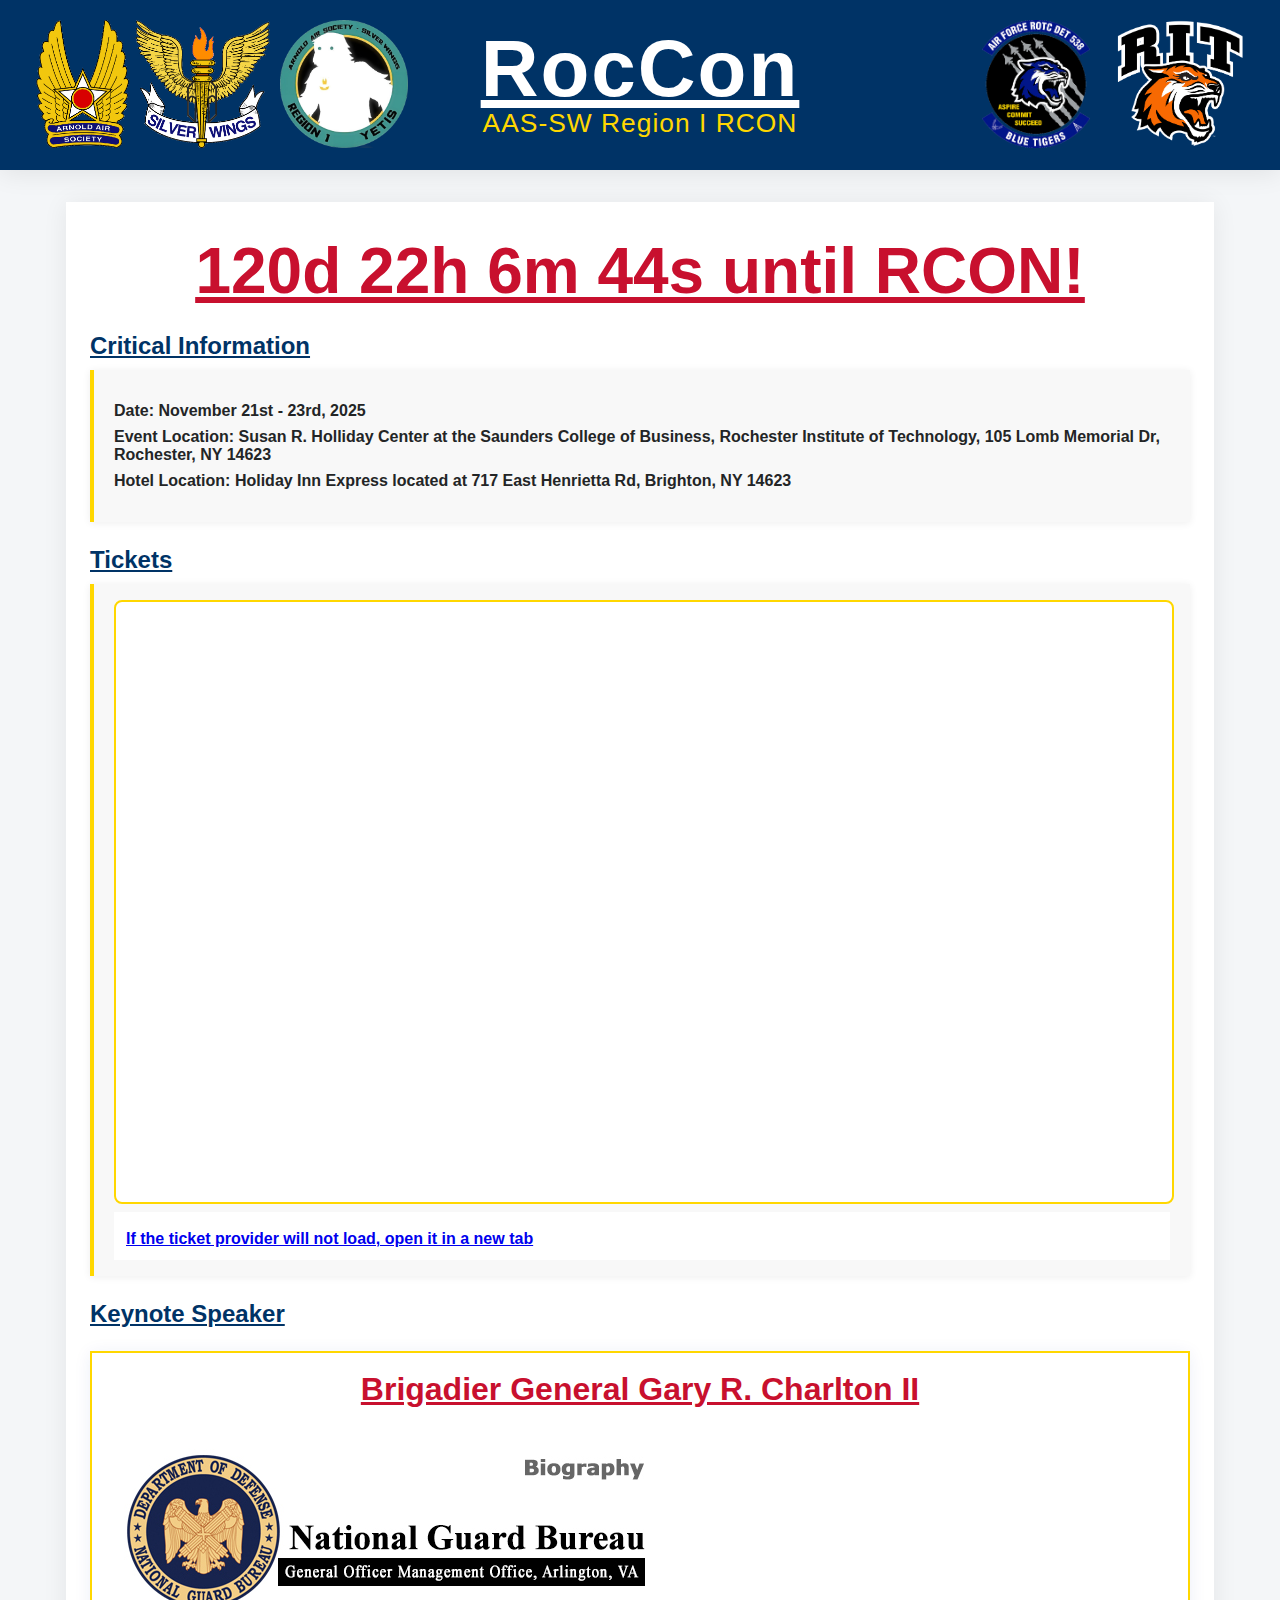
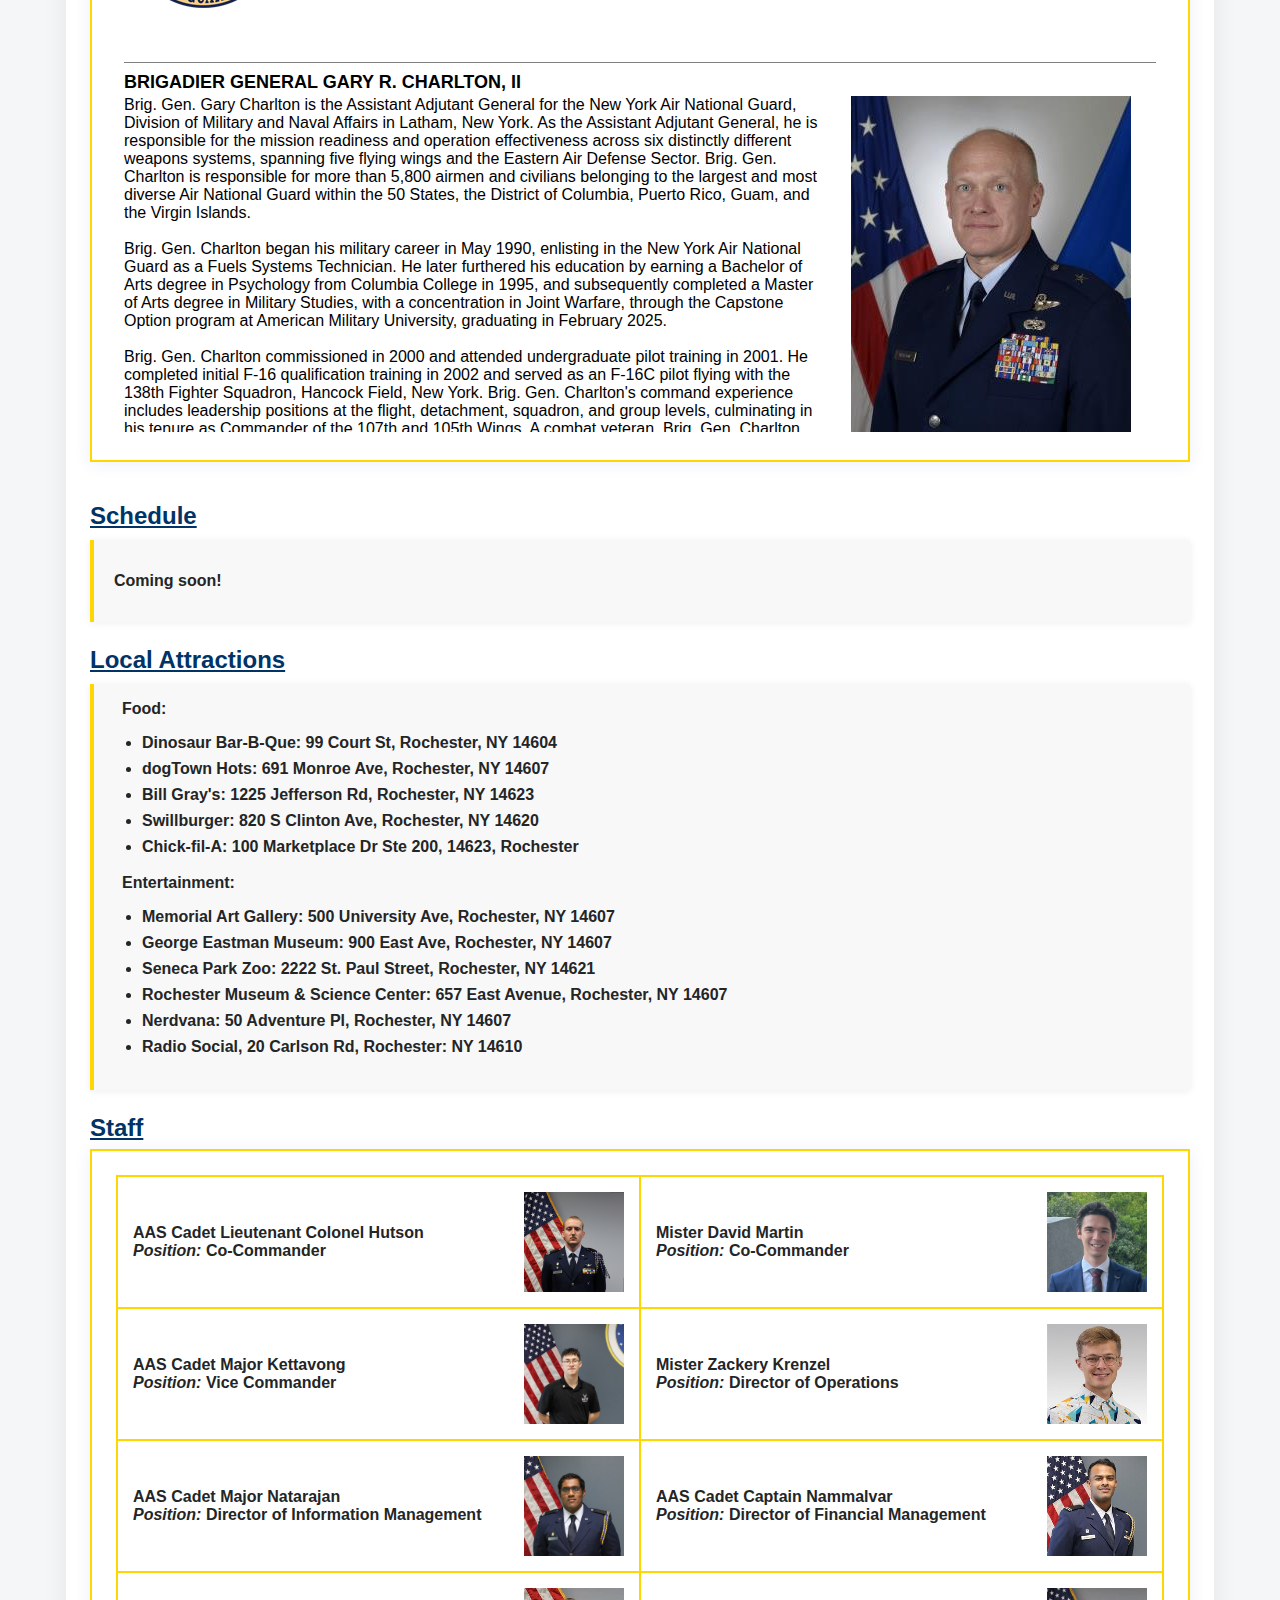
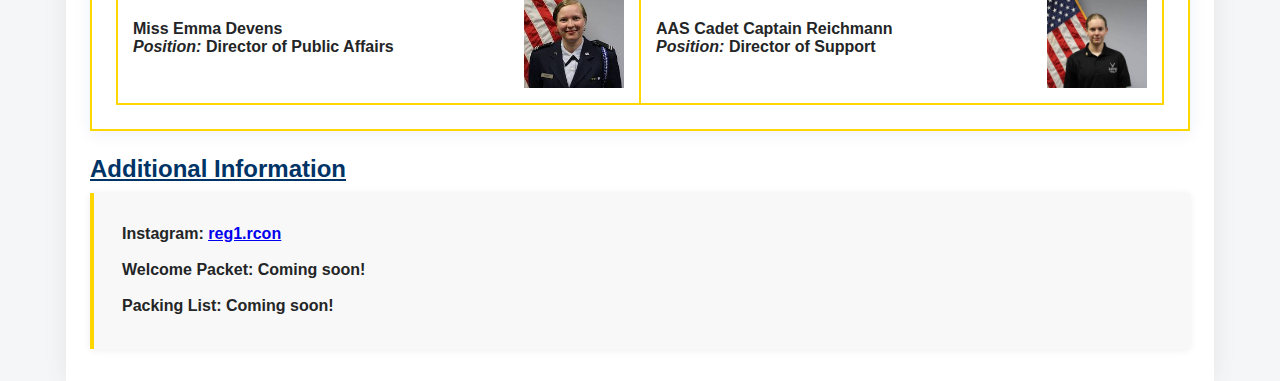
<file: index.html>
<!DOCTYPE html>
<html lang="en">
<head>
    <title>Region I RCON</title>
    <meta charset="utf-8">
    <meta name="viewport" content="width=device-width, initial-scale=1">
<!--    <link rel="icon" href="images/aas.ico" type="image/x-icon">-->

    <!-- Main Styles -->
    <style>
        /* General Styles */
        body {
            font-family: 'Segoe UI', 'Helvetica Neue', Arial, 'Liberation Sans', sans-serif;
            font-weight: 600;
            margin: 0;
            padding: 0 20px;
            background: #F4F6F8;
            color: #232526;
        }

        /* Header Styles */
        header {
            background: #003366;
            color: #FFFFFF;
            height: 170px;
            padding: 0 32px;
            margin: 0 -20px 32px -20px;
            box-shadow: 0 4px 24px rgba(0,0,0,0.08);
            display: flex;
            flex-direction: column;
            justify-content: center;
            align-items: center;
            position: relative;
        }
        header h1 {
            margin: 0;
            font-size: 5em;
            font-weight: 700;
            letter-spacing: 2px;
            color: #FFFFFF;
            text-decoration: underline;
        }
        .subtitle {
            display: block;
            font-size: 1.65em;
            color: #FFD700;
            font-weight: 500;
            margin-top: -7px;
            margin-bottom: 8px;
            letter-spacing: 1px;
        }

        /* Logo Styles */
        .logo, .logo2, .logo-right, .logo-right2 {
            position: absolute;
            height: 128px;
            width: auto;
            object-fit: contain;
            top: 20px;
        }
        .logo { left: 36px; }
        .logo2 { left: 280px; }
        .logo-right { right: 36px; }
        .logo-right2 { right: 190px; }

        /* Main Content Styles */
        main {
            max-width: 1100px;
            margin: auto;
            background: #FFFFFF;
            box-shadow: 0 2px 24px rgba(0,0,0,0.07);
            padding: 32px 24px;
            color: #232526;
        }

        /* Countdown Styles */
        #countdown {
            text-align: center;
            margin-bottom: 18px;
        }
        #countdown h4 {
            font-size: 4em;
            color: #C8102E;
            margin: 0;
            text-align: center;
            text-decoration: underline;
            font-weight: bold;
        }

        /* Section Headings */
        h3 {
            color: #003366;
            font-size: 1.5em;
            margin-bottom: 7px;
            font-weight: 700;
            text-decoration: underline;
        }

        /* Speaker Card Styles */
        .speakers-container {
            display: grid;
            grid-template-columns: repeat(auto-fit, minmax(320px, 1fr));
            gap: 24px;
            padding: 16px 0;
        }
        .speaker-card {
            background: #FFFFFF;
            padding: 24px;
            box-shadow: 0 2px 16px rgba(0,51,160,0.08);
            text-align: center;
            transition: box-shadow 0.2s;
            border: 2px solid #FFD700;
        }
        .speaker-card:hover {
            box-shadow: 0 4px 32px rgba(200,16,46,0.18);
        }
        .speaker-card h4 {
            font-size: 2em;
            margin-top: -6px;
            margin-bottom: 24px;
            color: #C8102E;
        }
        .speaker-card p {
            font-size: 1em;
            color: #0033A0;
        }

        /* Navigation Styles */
        #important_info nav,
        #fun_things nav,
        #ticket_info nav,
        #schedule nav,
        #staff nav,
        #add_info nav {
            margin-top: 10px;
            background: #F8F8F8;
            padding: 16px 20px;
            box-shadow: 0 1px 8px rgba(0,0,0,0.07);
            border-left: 4px solid #FFD700;
        }

        /* List Styles */
        ul {
            padding-left: 0;
        }
        li {
            margin-bottom: 8px;
        }

        /* Fun Item Styles */
        .fun-item {
            margin-bottom: 18px;
            padding-left: 8px;
        }

        /* Responsive Styles */
        @media (max-width: 768px) {
            main {
                padding: 16px 6px;
            }
            header {
                height: auto;
                padding: 16px 6px;
            }
            .speakers-container {
                grid-template-columns: 1fr;
            }
        }
    </style>
</head>
<body>
<!-- Header Section -->
<header>
    <img src="images/aassw.png" alt="AAS-SW Logo" class="logo">
    <img src="images/ar1.png" alt="AR1 Logo" class="logo2">
    <img src="images/rit.png" alt="RIT Logo" class="logo-right">
    <img src="images/det538.png" alt="Det 538 Logo" class="logo-right2">
    <h1>RocCon</h1>
    <span class="subtitle">AAS-SW Region I RCON</span>
    <!-- Navigation can be added here if needed -->
</header>

<main>
    <!-- Countdown Timer -->
    <div id="countdown"></div>

    <!-- Critical Information Section -->
    <section id="important_info">
        <h3>Critical Information</h3>
        <nav>
            <ul style="list-style-type: none;">
                <li><strong>Date:</strong> November 21st - 23rd, 2025</li>
                <li><strong>Event Location:</strong> Susan R. Holliday Center at the Saunders College of Business, Rochester Institute of Technology, 105 Lomb Memorial Dr, Rochester, NY 14623</li>
                <li><strong>Hotel Location:</strong> Holiday Inn Express located at 717 East Henrietta Rd, Brighton, NY 14623</li>
            </ul>
        </nav>
    </section>

    <!-- Tickets Section -->
    <section id="ticket_info">
        <h3>Tickets</h3>
        <nav>
            <!-- Embed external site; replace the src URL with the site you want to embed -->
            <iframe
                    src="https://www.zeffy.com/en-US/ticketing/aassw-region-1-conclave--2025"
                    title="Ticket Provider"
                    width="100%"
                    height="600"
                    style="border:2px solid #FFD700; border-radius:8px; display:block; background:#fff;"
                    loading="lazy"
                    referrerpolicy="no-referrer-when-downgrade"
                    sandbox="allow-forms allow-scripts allow-same-origin">
            </iframe>

            <!-- Fallback if embedding is blocked -->
            <div style="padding:12px; margin-top:8px; background:#fff;">
                <p style="margin:6px 0 0 0;">
                  <a href="https://www.zeffy.com/en-US/ticketing/aassw-region-1-conclave--2025" target="_blank" rel="noopener noreferrer">If the ticket provider will not load, open it in a new tab</a>
                  &emsp;
                  <!-- <a href="https://www.zeffy.com/en-US/ticketing/aassw-region-1-conclave-2025-commuter" target="_blank" rel="noopener noreferrer">Commuter form can be found here</a> -->
                </p>           
            </div>
        </nav>
    </section>

    <!-- Guest Speakers Section -->
    <section id="guest_speakers">
        <h3>Keynote Speaker</h3>
        <div class="speakers-container">
            <div class="speaker-card">
                <h4><strong><u>Brigadier General Gary R. Charlton II</u></strong></h4>
                <iframe src="charlton_bio.htm" width="100%" height="600px" style="border:none;"></iframe>
            </div>
        </div>
    </section>

    <!-- Schedule Section -->
    <section id="schedule">
        <h3>Schedule</h3>
        <nav>
            <ul style="list-style-type: none;">
                <li><strong>Coming soon!</strong></li>
            </ul>
        </nav>
    </section>

    <!-- Local Attractions Section -->
    <section id="fun_things">
        <h3>Local Attractions</h3>
        <nav>
            <div class="fun-item">
                <strong>Food:</strong>
                <ul style="list-style-type: disc; margin-left: 20px;">
                    <li>Dinosaur Bar-B-Que: 99 Court St, Rochester, NY 14604</li>
                    <li>dogTown Hots: 691 Monroe Ave, Rochester, NY 14607</li>
                    <li>Bill Gray's: 1225 Jefferson Rd, Rochester, NY 14623</li>
                    <li>Swillburger: 820 S Clinton Ave, Rochester, NY 14620</li>
                    <li>Chick-fil-A: 100 Marketplace Dr Ste 200, 14623, Rochester</li>
                </ul>
            </div>
            <div class="fun-item">
                <strong>Entertainment:</strong>
                <ul style="list-style-type: disc; margin-left: 20px;">
                    <li>Memorial Art Gallery: 500 University Ave, Rochester, NY 14607</li>
                    <li>George Eastman Museum: 900 East Ave, Rochester, NY 14607</li>
                    <li>Seneca Park Zoo: 2222 St. Paul Street, Rochester, NY 14621</li>
                    <li>Rochester Museum & Science Center: 657 East Avenue, Rochester, NY 14607</li>
                    <li>Nerdvana: 50 Adventure Pl, Rochester, NY 14607</li>
                    <li>Radio Social, 20 Carlson Rd, Rochester: NY 14610</li>
                </ul>
            </div>
        </nav>
    </section>

    <!-- Staff Section -->
    <section id="staff">
        <h3>Staff</h3>
        <div class="speaker-card">
            <div class="venue-section">
                <table style="width:100%; border-collapse:collapse; table-layout:fixed;">
                    <tr>
                        <td style="vertical-align:top; padding:15px; border:2px solid #FFD700; border-radius:8px; text-align:left;">
                            <div style="display: flex; align-items: center; justify-content: space-between;">
                                <div>
                                    <strong>AAS Cadet Lieutenant Colonel Hutson</strong><br>
                                    <em>Position:</em> Co-Commander<br>
<!--                                    <em>Hometown:</em> Pompey, NY<br>-->
<!--                                    <em>Major:</em> Computer Science-->
                                </div>
                                <img src="images/hutson.png" alt="Profile" style="width:100px; height:100px; object-fit:cover;">
                            </div>
                        </td>
                        <td style="vertical-align:top; padding:15px; border:2px solid #FFD700; border-radius:8px; text-align:left;">
                            <div style="display: flex; align-items: center; justify-content: space-between;">
                                <div>
                                    <strong>Mister David Martin</strong><br>
                                    <em>Position:</em> Co-Commander<br>
<!--                                    <em>Hometown:</em> Woodbridge, VA<br>-->
<!--                                    <em>Major:</em> MBA-->
                                </div>
                                <img src="images/martin.png" alt="Profile" style="width:100px; height:100px; object-fit:cover;">
                            </div>
                        </td>
                    </tr>
                    <tr>
                        <td style="vertical-align:top; padding:15px; border:2px solid #FFD700; border-radius:8px; text-align:left;">
                            <div style="display: flex; align-items: center; justify-content: space-between;">
                                <div>
                                    <strong>AAS Cadet Major Kettavong</strong><br>
                                    <em>Position:</em> Vice Commander<br>
<!--                                    <em>Hometown:</em> TBD<br>-->
<!--                                    <em>Major:</em> TBD<br>-->
                                </div>
                                <img src="images/kettavong.png" alt="Profile" style="width:100px; height:100px; object-fit:cover;">
                            </div>
                        </td>
                        <td style="vertical-align:top; padding:15px; border:2px solid #FFD700; border-radius:8px; text-align:left;">
                            <div style="display: flex; align-items: center; justify-content: space-between;">
                                <div>
                                    <strong>Mister Zackery Krenzel</strong><br>
                                    <em>Position:</em> Director of Operations<br>
<!--                                    <em>Hometown:</em> TBD<br>-->
<!--                                    <em>Major:</em> TBD<br>-->
                                </div>
                                <img src="images/krenzel.png" alt="Profile" style="width:100px; height:100px; object-fit:cover;">
                            </div>
                        </td>
                    </tr>
                    <tr>
                        <td style="vertical-align:top; padding:15px; border:2px solid #FFD700; border-radius:8px; text-align:left;">
                            <div style="display: flex; align-items: center; justify-content: space-between;">
                                <div>
                                    <strong>AAS Cadet Major Natarajan</strong><br>
                                    <em>Position:</em> Director of Information Management<br>
<!--                                    <em>Hometown:</em> TBD<br>-->
<!--                                    <em>Major:</em> TBD<br>-->
                                </div>
                                <img src="images/natarajan.png" alt="Profile" style="width:100px; height:100px; object-fit:cover;">
                            </div>
                        </td>
                        <td style="vertical-align:top; padding:15px; border:2px solid #FFD700; border-radius:8px; text-align:left;">
                            <div style="display: flex; align-items: center; justify-content: space-between;">
                                <div>
                                    <strong>AAS Cadet Captain Nammalvar</strong><br>
                                    <em>Position:</em> Director of Financial Management<br>
<!--                                    <em>Hometown:</em> TBD<br>-->
<!--                                    <em>Major:</em> TBD<br>-->
                                </div>
                                <img src="images/nammalvar.png" alt="Profile" style="width:100px; height:100px; object-fit:cover;">
                            </div>
                        </td>
                    </tr>
                    <tr>
                        <td style="vertical-align:top; padding:15px; border:2px solid #FFD700; border-radius:8px; text-align:left;">
                            <div style="display: flex; align-items: center; justify-content: space-between;">
                                <div>
                                    <strong>Miss Emma Devens</strong><br>
                                    <em>Position:</em> Director of Public Affairs<br>
<!--                                    <em>Hometown:</em> TBD<br>-->
<!--                                    <em>Major:</em> TBD<br>-->
                                </div>
                                <img src="images/devens.png" alt="Profile" style="width:100px; height:100px; object-fit:cover;">
                            </div>
                        </td>
                        <td style="vertical-align:top; padding:15px; border:2px solid #FFD700; border-radius:8px; text-align:left;">
                            <div style="display: flex; align-items: center; justify-content: space-between;">
                                <div>
                                    <strong>AAS Cadet Captain Reichmann</strong><br>
                                    <em>Position:</em> Director of Support<br>
<!--                                    <em>Hometown:</em> TBD<br>-->
<!--                                    <em>Major:</em> TBD<br>-->
                                </div>
                                <img src="images/reichmann.png" alt="Profile" style="width:100px; height:100px; object-fit:cover;">
                            </div>
                        </td>
                    </tr>
                </table>

            </div>
        </div>
    </section>

    <!-- Additional Information Section -->
    <section id="add_info">
        <h3>Additional Information</h3>
        <nav>
            <div class="fun-item">
                <p><strong>Instagram:</strong> <a href="https://www.instagram.com/reg1.rcon" target="_blank" rel="noopener noreferrer"><u>reg1.rcon</u></a></p>
            </div>
            <div class="fun-item">
                <p><strong>Welcome Packet:</strong> Coming soon!</p>
            </div>
            <div class="fun-item">
                <p><strong>Packing List:</strong> Coming soon!</p>
            </div>
        </nav>
    </section>
</main>

<!-- Countdown Script (deferred for performance) -->
<script defer>
    // Countdown to Nov 21 of current year
    // Cache the countdown element
    const countdownEl = document.getElementById('countdown');
    let lastText = '';
    let intervalId = null;

    function updateCountdown() {
        const now = new Date();
        const target = new Date(now.getFullYear(), 10, 22, 8, 0, 0); // November is month 10
        const diff = target - now;

        let text;
        if (diff <= 0) {
            text = "RCON Has Begun!";
            if (intervalId) clearInterval(intervalId); // Stop updates
        } else {
            const days = Math.floor(diff / (1000 * 60 * 60 * 24));
            const hours = Math.floor((diff / (1000 * 60 * 60)) % 24);
            const minutes = Math.floor((diff / (1000 * 60)) % 60);
            const seconds = Math.floor((diff / 1000) % 60);
            text = `${days}d ${hours}h ${minutes}m ${seconds}s until RCON!`;
        }

        // Only update DOM if text changed
        if (text !== lastText) {
            countdownEl.innerHTML = `<h4><strong><u>${text}</u></strong></h4>`;
            lastText = text;
        }
    }

    // Start interval and store its ID
    intervalId = setInterval(updateCountdown, 1000);
    updateCountdown();

</script>
</body>
</html>
</file>
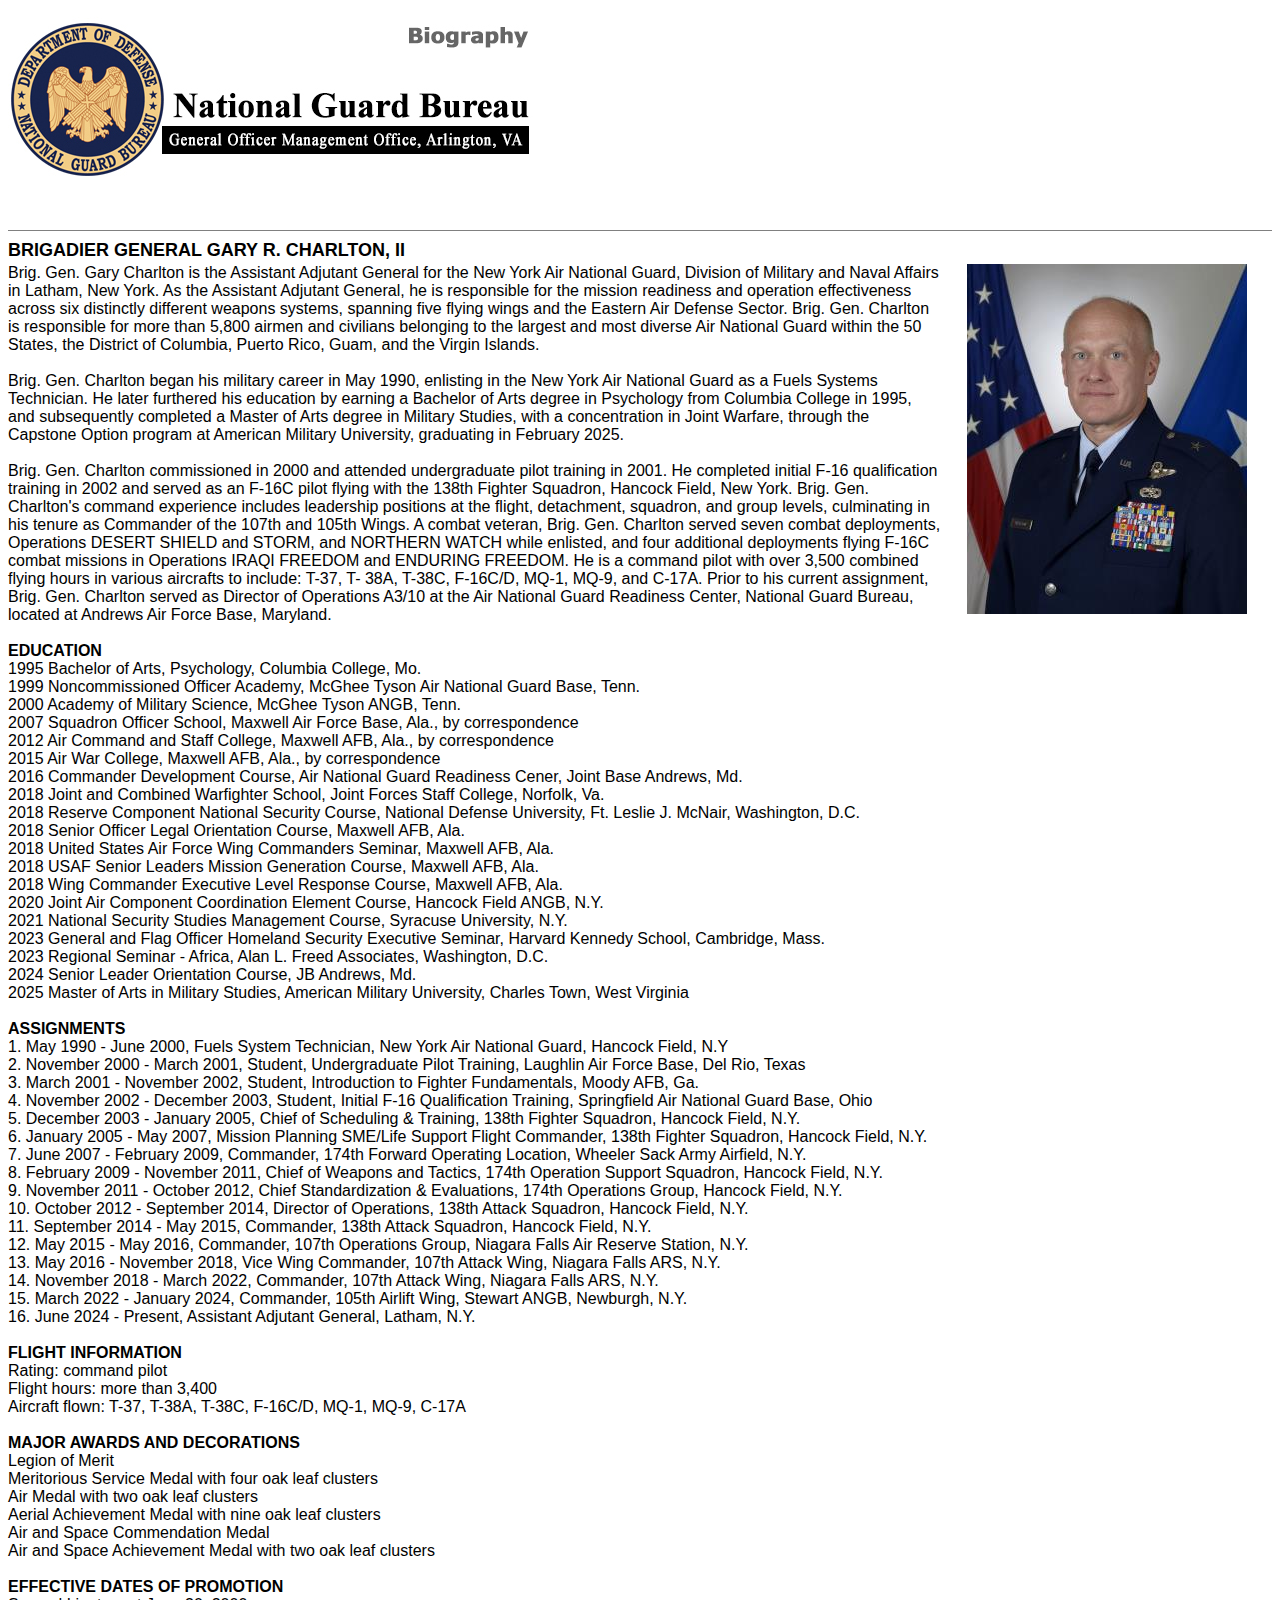
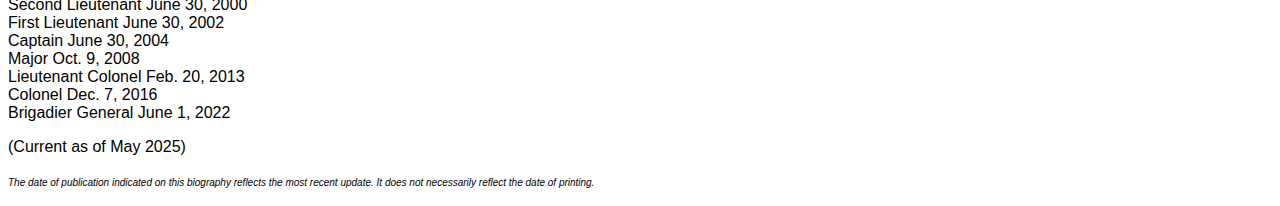
<file: BGCharlton_Biography.htm>
<!DOCTYPE html>
<html><head>
<meta http-equiv="pragma" content="no-cache">
<meta http-equiv="cache-control" content="no-cache">
<meta http-equiv="content-type" content="text/html; charset=UTF-8">
<title>National Guard Biography</title>
<style>
body {
font-family: Arial,Helvetica,sans-serif;
background-color: #FFFFFF;
text-align: left;
}
.bio_footer {
font-family: Arial, Helvetica,sans-serif;
font-size: x-small;
font-style: italic;
color: #000000;
text-decoration: none;
}
.bio_header_image_ang {
width: 525px;
height: 168px;
}
.bio_photo_ang {
border-style: none;
border-width: 0px;
margin-right: 25px;
margin-left: 25px;
margin-bottom: 25px;
width: 280px;
height: 350px;
left: 0px;
right: auto;
display: inline;
float: right;
overflow: auto;
}
h1.bio_display_name_ang {
font-size: 18px;
margin-bottom: 3px;
margin-top: 0px;
line-height: 22px;
font-family: helvetica bold, Arial black, sans-serif;
color: #000;
text-transform: uppercase;
}
</style>

</head>

<body> <p><img id="bio-header-image" class="bio_header_image" src="[data-uri]" alt="General Officer Biography"><br></p> <br> <hr size="1" noshade="noshade"> <h1 class="bio_display_name_ang">BRIGADIER GENERAL GARY R. CHARLTON, II</h1> <span style="margin-top: 10px;"> </span> <div style="clear: both; height: 0px;"></div> <img id="bio-photo" alt="Official Photo" src="[data-uri]" class="bio_photo_ang">
 Brig. Gen. Gary Charlton is the Assistant Adjutant General for the New 
York Air National Guard, Division of Military and Naval Affairs in 
Latham, New York. As the Assistant Adjutant General, he is responsible 
for the mission readiness and operation effectiveness across six 
distinctly different weapons systems, spanning five flying wings and the
 Eastern Air Defense Sector. Brig. Gen. Charlton is responsible for more
 than 5,800 airmen and civilians belonging to the largest and most 
diverse Air National Guard within the 50 States, the District of 
Columbia, Puerto Rico, Guam, and the Virgin Islands. <br> <br>Brig. Gen.
 Charlton began his military career in May 1990, enlisting in the New 
York Air National Guard as a Fuels Systems Technician. He later 
furthered his education by earning a Bachelor of Arts degree in 
Psychology from Columbia College in 1995, and subsequently completed a 
Master of Arts degree in Military Studies, with a concentration in Joint
 Warfare, through the Capstone Option program at American Military 
University, graduating in February 2025. <br> <br>Brig. Gen. Charlton 
commissioned in 2000 and attended undergraduate pilot training in 2001. 
He completed initial F-16 qualification training in 2002 and served as 
an F-16C pilot flying with the 138th Fighter Squadron, Hancock Field, 
New York. Brig. Gen. Charlton's command experience includes leadership 
positions at the flight, detachment, squadron, and group levels, 
culminating in his tenure as Commander of the 107th and 105th Wings. A 
combat veteran, Brig. Gen. Charlton served seven combat deployments, 
Operations DESERT SHIELD and STORM, and NORTHERN WATCH while enlisted, 
and four additional deployments flying F-16C combat missions in 
Operations IRAQI FREEDOM and ENDURING FREEDOM. He is a command pilot 
with over 3,500 combined flying hours in various aircrafts to include: 
T-37, T- 38A, T-38C, F-16C/D, MQ-1, MQ-9, and C-17A. Prior to his 
current assignment, Brig. Gen. Charlton served as Director of Operations
 A3/10 at the Air National Guard Readiness Center, National Guard 
Bureau, located at Andrews Air Force Base, Maryland. <br> <br> <strong>EDUCATION</strong><br> 1995 Bachelor of Arts, Psychology, Columbia College, Mo.<br>1999 Noncommissioned Officer Academy, McGhee Tyson Air National Guard Base, Tenn.<br>2000 Academy of Military Science, McGhee Tyson ANGB, Tenn.<br>2007 Squadron Officer School, Maxwell Air Force Base, Ala., by correspondence<br>2012 Air Command and Staff College, Maxwell AFB, Ala., by correspondence<br>2015 Air War College, Maxwell AFB, Ala., by correspondence<br>2016 Commander Development Course, Air National Guard Readiness Cener, Joint Base Andrews, Md.<br>2018 Joint and Combined Warfighter School, Joint Forces Staff College, Norfolk, Va.<br>2018 Reserve Component National Security Course, National Defense University, Ft. Leslie J. McNair, Washington, D.C.<br>2018 Senior Officer Legal Orientation Course, Maxwell AFB, Ala.<br>2018 United States Air Force Wing Commanders Seminar, Maxwell AFB, Ala.<br>2018 USAF Senior Leaders Mission Generation Course, Maxwell AFB, Ala.<br>2018 Wing Commander Executive Level Response Course, Maxwell AFB, Ala.<br>2020 Joint Air Component Coordination Element Course, Hancock Field ANGB, N.Y.<br>2021 National Security Studies Management Course, Syracuse University, N.Y.<br>2023 General and Flag Officer Homeland Security Executive Seminar, Harvard Kennedy School, Cambridge, Mass.<br>2023 Regional Seminar - Africa, Alan L. Freed Associates, Washington, D.C.<br>2024 Senior Leader Orientation Course, JB Andrews, Md.<br>2025 Master of Arts in Military Studies, American Military University, Charles Town, West Virginia<br> <br> <strong>ASSIGNMENTS</strong><br> 1. May 1990 - June 2000, Fuels System Technician, New York Air National Guard, Hancock Field, N.Y<br>2. November 2000 - March 2001, Student, Undergraduate Pilot Training, Laughlin Air Force Base, Del Rio, Texas<br>3. March 2001 - November 2002, Student, Introduction to Fighter Fundamentals, Moody AFB, Ga.<br>4. November 2002 - December 2003, Student, Initial F-16 Qualification Training, Springfield Air National Guard Base, Ohio<br>5. December 2003 - January 2005, Chief of Scheduling &amp; Training, 138th Fighter Squadron, Hancock Field, N.Y.<br>6. January 2005 - May 2007, Mission Planning SME/Life Support Flight Commander, 138th Fighter Squadron, Hancock Field, N.Y.<br>7. June 2007 - February 2009, Commander, 174th Forward Operating Location, Wheeler Sack Army Airfield, N.Y.<br>8. February 2009 - November 2011, Chief of Weapons and Tactics, 174th Operation Support Squadron, Hancock Field, N.Y.<br>9. November 2011 - October 2012, Chief Standardization &amp; Evaluations, 174th Operations Group, Hancock Field, N.Y.<br>10. October 2012 - September 2014, Director of Operations, 138th Attack Squadron, Hancock Field, N.Y.<br>11. September 2014 - May 2015, Commander, 138th Attack Squadron, Hancock Field, N.Y.<br>12. May 2015 - May 2016, Commander, 107th Operations Group, Niagara Falls Air Reserve Station, N.Y.<br>13. May 2016 - November 2018, Vice Wing Commander, 107th Attack Wing, Niagara Falls ARS, N.Y.<br>14. November 2018 - March 2022, Commander, 107th Attack Wing, Niagara Falls ARS, N.Y.<br>15. March 2022 - January 2024, Commander, 105th Airlift Wing, Stewart ANGB, Newburgh, N.Y.<br>16. June 2024 - Present, Assistant Adjutant General, Latham, N.Y.<br> <br> <strong>FLIGHT INFORMATION</strong><br> Rating: command pilot<br>Flight hours: more than 3,400<br>Aircraft flown: T-37, T-38A, T-38C, F-16C/D, MQ-1, MQ-9, C-17A<br> <br> <strong>MAJOR AWARDS AND DECORATIONS</strong><br> Legion of Merit<br>Meritorious Service Medal with four oak leaf clusters<br>Air Medal with two oak leaf clusters<br>Aerial Achievement Medal with nine oak leaf clusters<br>Air and Space Commendation Medal<br>Air and Space Achievement Medal with two oak leaf clusters<br> <br> <strong>EFFECTIVE DATES OF PROMOTION</strong><br> Second Lieutenant June 30, 2000<br>First Lieutenant June 30, 2002<br>Captain June 30, 2004<br>Major Oct. 9, 2008<br>Lieutenant Colonel Feb. 20, 2013<br>Colonel Dec. 7, 2016<br>Brigadier General June 1, 2022<br> <p> </p> <p> </p> (Current as of May 2025)<br> <p> </p> <p><span class="bio_footer">The
 date of publication indicated on this biography reflects the most 
recent update. It does not necessarily reflect the date of printing.</span></p> </body></html>
</file>
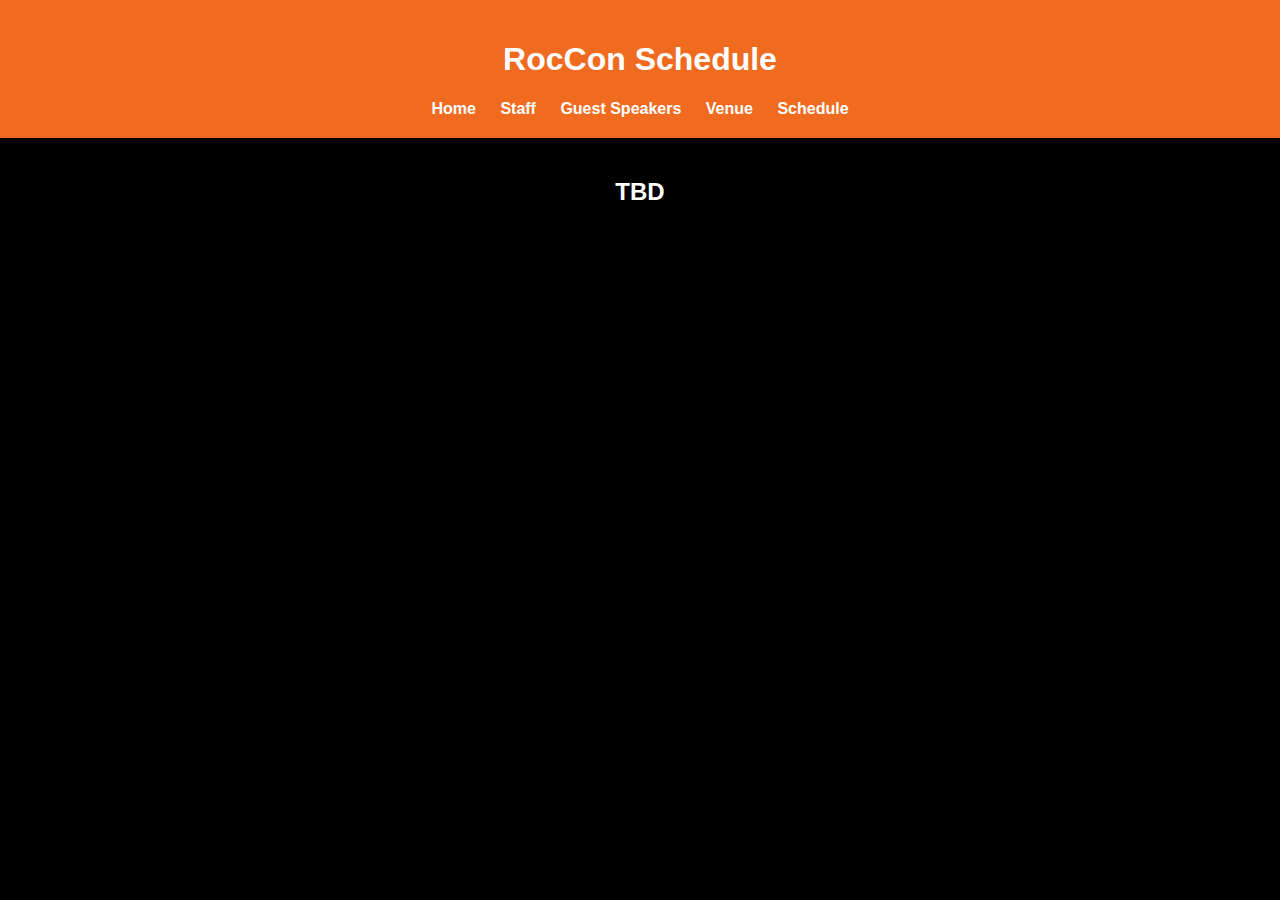
<file: schedule.html>
<!DOCTYPE html>
<html lang="en">
<head>
    <title>RocCon Schedule</title> 
    <meta charset="utf-8">
    <meta name="viewport" content="width=device-width, initial-scale=1">

    <style>
        body {
            font-family: Arial, sans-serif;
            margin: 0;
            padding: 0 20px;
            background-color: #000000;
        }

        header {
            background-color: #f06b1f;
            color: white;
            padding: 20px;
            margin-left: -20px;
            margin-right: -20px;
            text-align: center;
        }

        nav {
            margin-top: 10px;
        }

        nav a {
            color: white;
            text-decoration: none;
            margin: 0 10px;
            font-weight: bold;
        }

        nav a:hover {
            text-decoration: underline;
        }

        main {
            max-width: 900px;
            margin: auto;
            padding: 20px 0;
        }

        h2 {
            color: white;
            text-align: center;
        }

        .schedule-section {
            background-color: white;
            border-radius: 8px;
            padding: 15px;
            margin: 15px 0;
            box-shadow: 0 2px 8px rgba(0, 0, 0, 0.1);
        }

        .schedule-section h3 {
            margin: 0 0 5px;
            color: #333;
        }

        .schedule-time {
            margin: 2px 0 0;
            color: #555;
            font-size: 0.95em;
        }
    </style>
</head>
<body>
    <header>
        <h1>RocCon Schedule</h1>
        <nav>
            <a href="index.html">Home</a>
            <a href="staff.html">Staff</a>
            <a href="speakers.html">Guest Speakers</a>
            <a href="venue.html">Venue</a>
            <a href="schedule.html">Schedule</a>
        </nav>
    </header>

    <main>
        <h2>TBD</h2>

       

    </main>
</body>
</html>
</file>
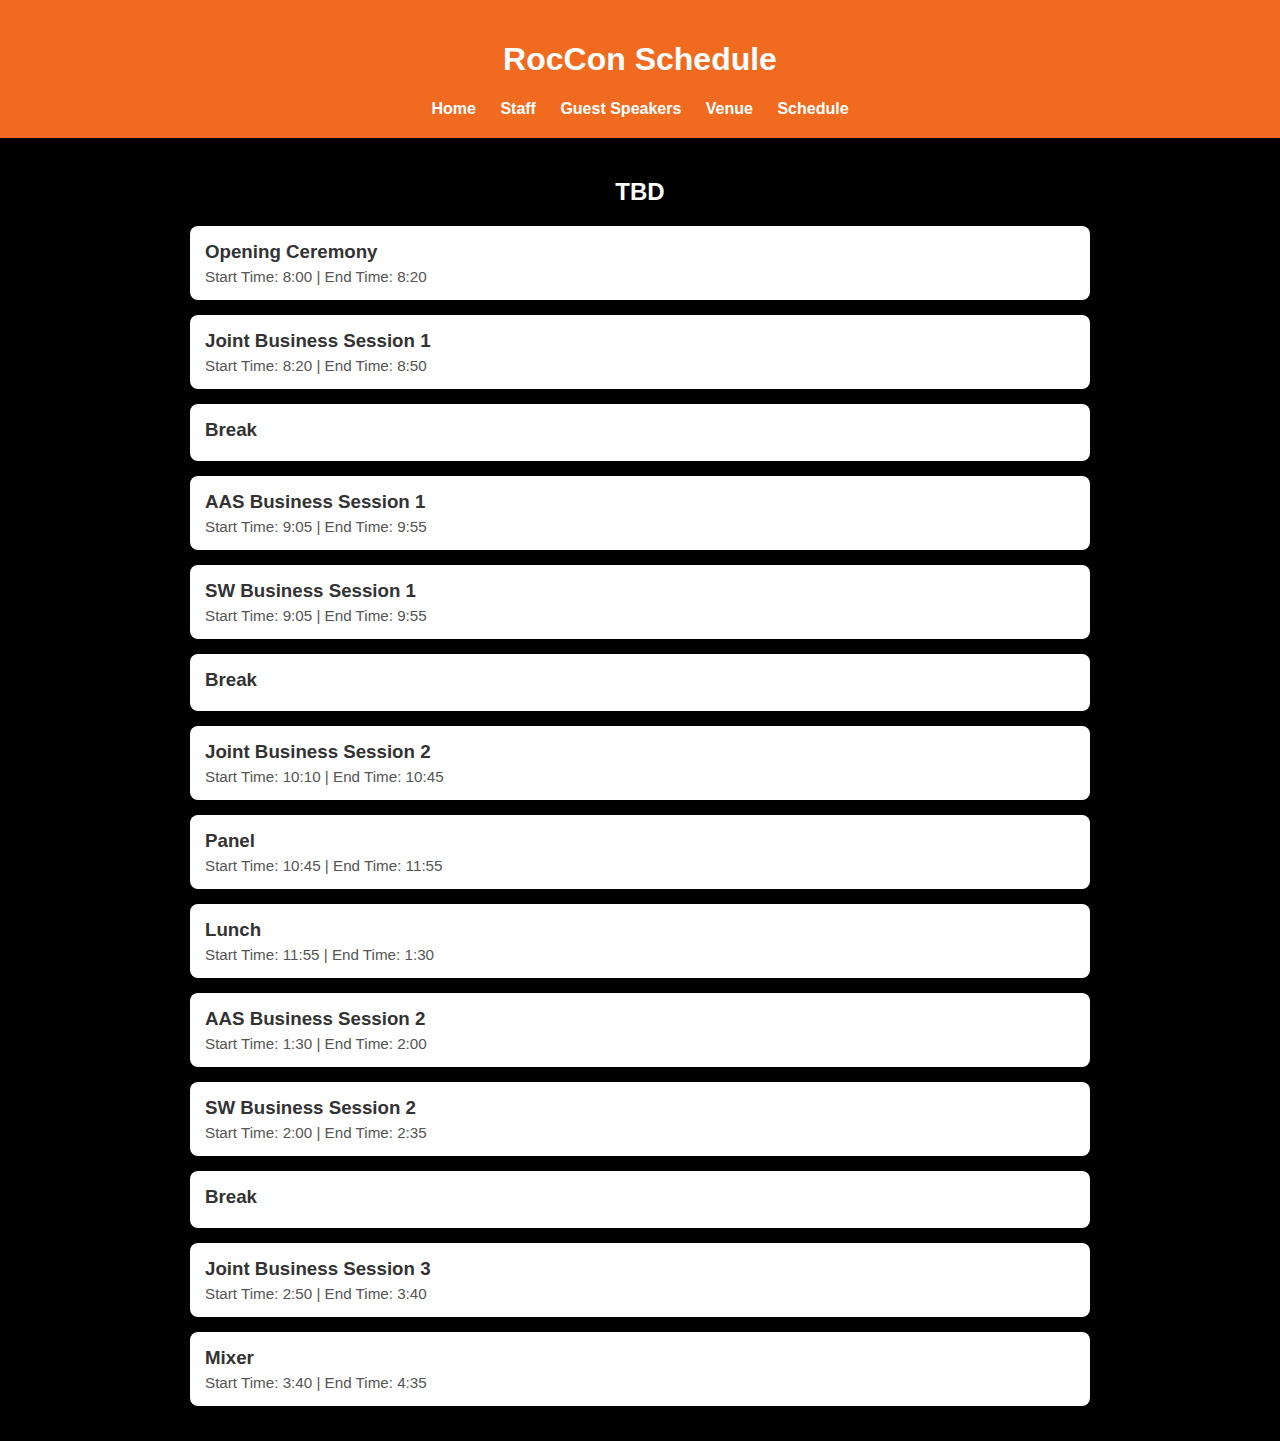
<file: schedule1.html>
<!DOCTYPE html>
<html lang="en">
<head>
    <title>RocCon Schedule</title> 
    <meta charset="utf-8">
    <meta name="viewport" content="width=device-width, initial-scale=1">

    <style>
        body {
            font-family: Arial, sans-serif;
            margin: 0;
            padding: 0 20px;
            background-color: #000000;
        }

        header {
            background-color: #f06b1f;
            color: white;
            padding: 20px;
            margin-left: -20px;
            margin-right: -20px;
            text-align: center;
        }

        nav {
            margin-top: 10px;
        }

        nav a {
            color: white;
            text-decoration: none;
            margin: 0 10px;
            font-weight: bold;
        }

        nav a:hover {
            text-decoration: underline;
        }

        main {
            max-width: 900px;
            margin: auto;
            padding: 20px 0;
        }

        h2 {
            color: white;
            text-align: center;
        }

        .schedule-section {
            background-color: white;
            border-radius: 8px;
            padding: 15px;
            margin: 15px 0;
            box-shadow: 0 2px 8px rgba(0, 0, 0, 0.1);
        }

        .schedule-section h3 {
            margin: 0 0 5px;
            color: #333;
        }

        .schedule-time {
            margin: 2px 0 0;
            color: #555;
            font-size: 0.95em;
        }
    </style>
</head>
<body>
    <header>
        <h1>RocCon Schedule</h1>
        <nav>
            <a href="index.html">Home</a>
            <a href="staff.html">Staff</a>
            <a href="speakers.html">Guest Speakers</a>
            <a href="venue.html">Venue</a>
            <a href="schedule.html">Schedule</a>
        </nav>
    </header>

    <main>
        <h2>TBD</h2>

        <div class="schedule-section">
            <h3>Opening Ceremony</h3>
            <p class="schedule-time">Start Time: 8:00 | End Time: 8:20</p>
        </div>

        <div class="schedule-section">
            <h3>Joint Business Session 1</h3>
            <p class="schedule-time">Start Time: 8:20 | End Time: 8:50</p>
        </div>

        <div class="schedule-section">
            <h3>Break</h3>
        </div>

        <div class="schedule-section">
            <h3>AAS Business Session 1</h3>
            <p class="schedule-time">Start Time: 9:05 | End Time: 9:55</p>
        </div>

        <div class="schedule-section">
            <h3>SW Business Session 1</h3>
            <p class="schedule-time">Start Time: 9:05 | End Time: 9:55</p>
        </div>

        <div class="schedule-section">
            <h3>Break</h3>
        </div>

        <div class="schedule-section">
            <h3>Joint Business Session 2</h3>
            <p class="schedule-time">Start Time: 10:10 | End Time: 10:45</p>
        </div>

        <div class="schedule-section">
            <h3>Panel</h3>
            <p class="schedule-time">Start Time: 10:45 | End Time: 11:55</p>
        </div>

        <div class="schedule-section">
            <h3>Lunch</h3>
            <p class="schedule-time">Start Time: 11:55 | End Time: 1:30</p>
        </div>

        <div class="schedule-section">
            <h3>AAS Business Session 2</h3>
            <p class="schedule-time">Start Time: 1:30 | End Time: 2:00</p>
        </div>

        <div class="schedule-section">
            <h3>SW Business Session 2</h3>
            <p class="schedule-time">Start Time: 2:00 | End Time: 2:35</p>
        </div>

        <div class="schedule-section">
            <h3>Break</h3>
        </div>

        <div class="schedule-section">
            <h3>Joint Business Session 3</h3>
            <p class="schedule-time">Start Time: 2:50 | End Time: 3:40</p>
        </div>

        <div class="schedule-section">
            <h3>Mixer</h3>
            <p class="schedule-time">Start Time: 3:40 | End Time: 4:35</p>
        </div>

    </main>
</body>
</html>
</file>
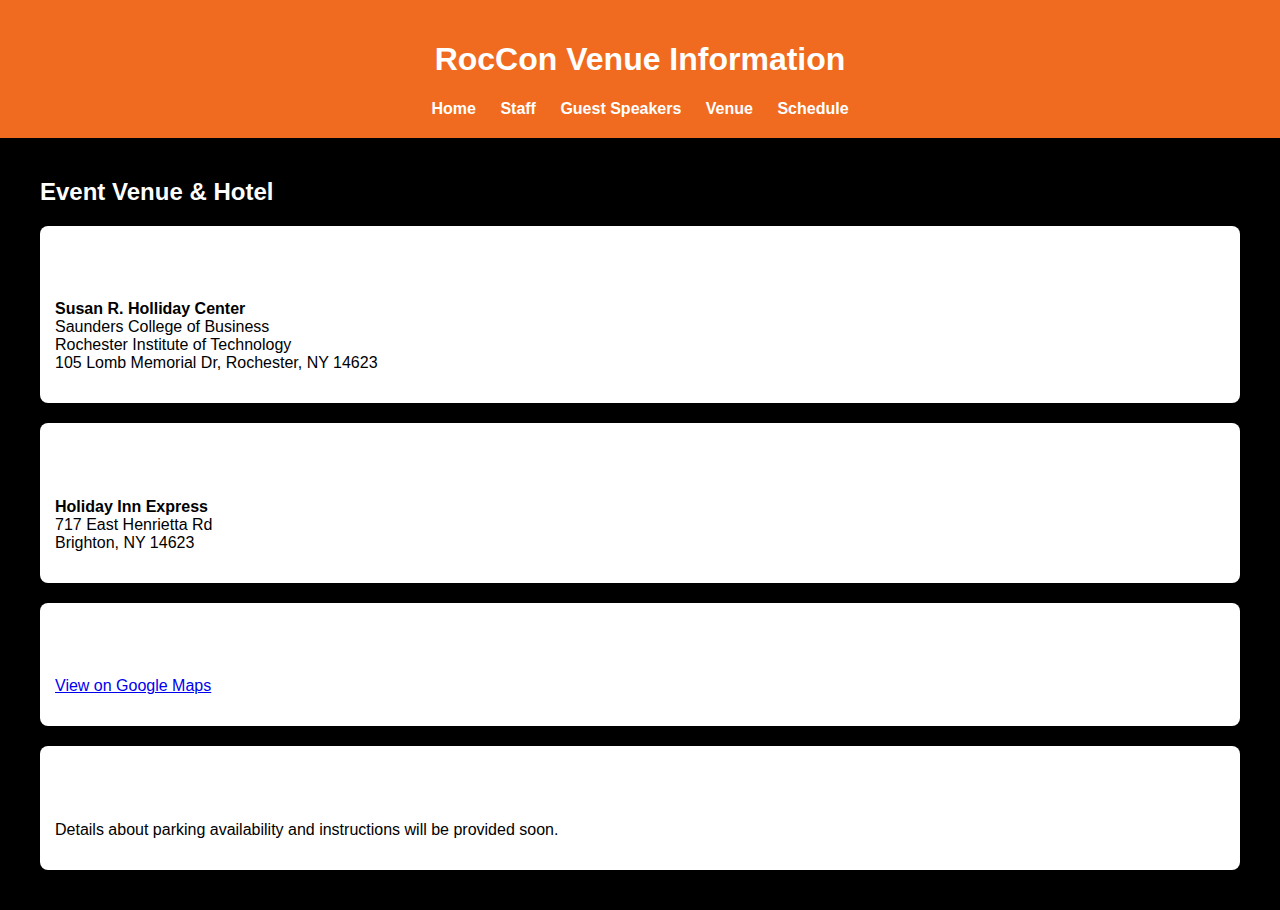
<file: venue.html>
<!DOCTYPE html>
<html lang="en">
<head>
    <title>RocCon Venue Information</title> 
    <meta charset="utf-8">
    <meta name="viewport" content="width=device-width, initial-scale=1">

    <style>
        body {
            font-family: Arial, sans-serif;
            margin: 0;
            padding: 0 20px;
            background-color: #000000;
        }

        header {
            background-color: #f06b1f;
            color: white;
            padding: 20px;
            margin-left: -20px;
            margin-right: -20px;
            text-align: center;
        }

        nav {
            margin-top: 10px;
        }

        nav a {
            color: white;
            text-decoration: none;
            margin: 0 10px;
            font-weight: bold;
        }

        nav a:hover {
            text-decoration: underline;
        }

        main {
            max-width: 1200px;
            margin: auto;
            padding: 20px 0;
        }

        h2, h3 {
            color: white;
        }

        .venue-section {
            background-color: white;
            border-radius: 8px;
            padding: 15px;
            margin: 20px 0;
            box-shadow: 0 2px 8px rgba(0, 0, 0, 0.1);
        }
    </style>
</head>
<body>
    <header>
        <h1>RocCon Venue Information</h1>
        <nav>
            <a href="index.html">Home</a>
            <a href="staff.html">Staff</a>
            <a href="speakers.html">Guest Speakers</a>
            <a href="venue.html">Venue</a>
	    <a href="schedule.html">Schedule</a>
        </nav>
    </header>

    <main>
        <h2>Event Venue & Hotel</h2>

        <div class="venue-section">
            <h3>Event Location</h3>
            <p><strong>Susan R. Holliday Center</strong><br>
               Saunders College of Business<br>
               Rochester Institute of Technology<br>
               105 Lomb Memorial Dr, Rochester, NY 14623</p>
        </div>

        <div class="venue-section">
            <h3>Hotel Information</h3>
            <p><strong>Holiday Inn Express</strong><br>
               717 East Henrietta Rd<br>
               Brighton, NY 14623</p>
        </div>

        <div class="venue-section">
            <h3>Maps & Directions</h3>
            <p><a href="https://www.google.com/maps" target="_blank">View on Google Maps</a></p>
        </div>

        <div class="venue-section">
            <h3>Parking</h3>
            <p>Details about parking availability and instructions will be provided soon.</p>
        </div>

    </main>
</body>
</html>
</file>
